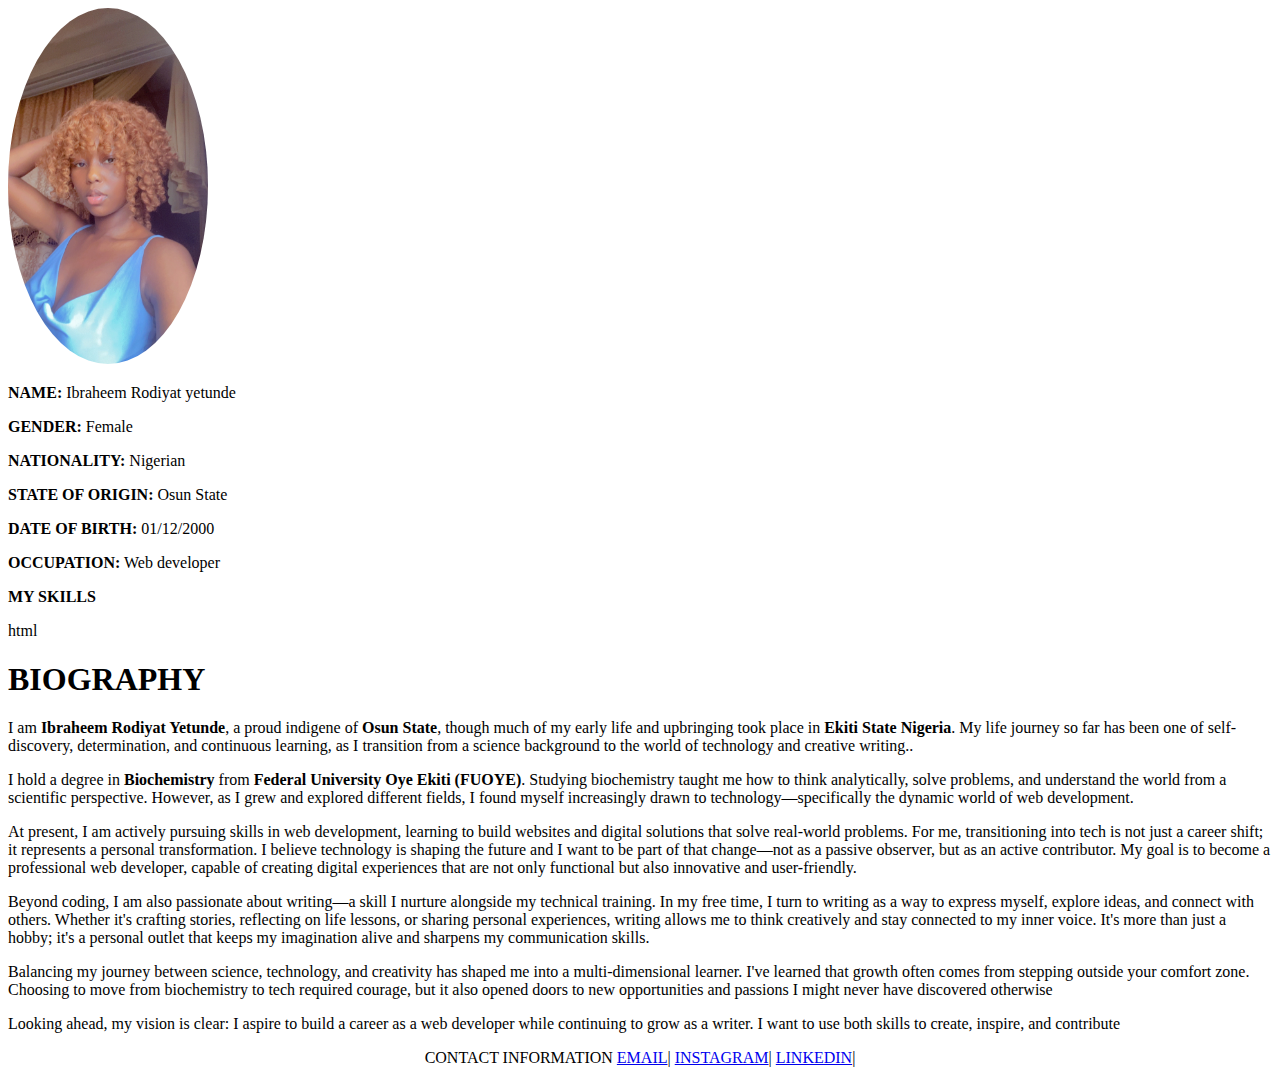
<file: my profile/index.html>
<!DOCTYPE html>
<html lang="en">
<head>
    <meta charset="UTF-8">
    <title>MY PROFILE</title>
    <style>

    </style>
</head>
<body>
     <a href="#bio"><img src="yetunde.JPG" alt="my profile pic" style="width:200px;border-radius: 50%; "></a>
    <p><strong>NAME:</strong> Ibraheem Rodiyat yetunde</p>
    <p><strong>GENDER:</strong> Female</p>
    <p><strong>NATIONALITY:</strong> Nigerian</p>
    <p><strong>STATE OF ORIGIN:</strong> Osun State</p>
    <p><strong>DATE OF BIRTH:</strong> 01/12/2000</p>
    <P><strong>OCCUPATION:</strong> Web developer</P>
    <p><strong>MY SKILLS</strong> <li>html</li></p>
    <h1 id="bio"> BIOGRAPHY</h1>
    <p> I am <strong>Ibraheem Rodiyat Yetunde</strong>, a proud indigene of <strong>Osun State</strong>, though much of my early life and upbringing took place in <strong>Ekiti State Nigeria</strong>. My life journey so far has been one of self-discovery, determination, and continuous learning, as I transition from a science background to the world of technology and creative writing..</p>
    <p>I hold a degree in <strong>Biochemistry</strong> from <strong>Federal University Oye Ekiti (FUOYE)</strong>. Studying biochemistry taught me how to think analytically, solve problems, and understand the world from a scientific perspective. However, as I grew and explored different fields, I found myself increasingly drawn to technology—specifically the dynamic world of web development.  </p>
    <p>At present, I am actively pursuing skills in web development, learning to build websites and digital solutions that solve real-world problems. For me, transitioning into tech is not just a career shift; it represents a personal transformation. I believe technology is shaping the future and I want to be part of that change—not as a passive observer, but as an active contributor. My goal is to become a professional web developer, capable of creating digital experiences that are not only functional but also innovative and user-friendly. </p> 
    <p>Beyond coding, I am also passionate about writing—a skill I nurture alongside my technical training. In my free time, I turn to writing as a way to express myself, explore ideas, and connect with others. Whether it's crafting stories, reflecting on life lessons, or sharing personal experiences, writing allows me to think creatively and stay connected to my inner voice. It's more than just a hobby; it's a personal outlet that keeps my imagination alive and sharpens my communication skills. </p>
    <p> Balancing my journey between science, technology, and creativity has shaped me into a multi-dimensional learner. I've learned that growth often comes from stepping outside your comfort zone. Choosing to move from biochemistry to tech required courage, but it also opened doors to new opportunities and passions I might never have discovered otherwise </p>
    <p>Looking ahead, my vision is clear: I aspire to build a career as a web developer while continuing to grow as a writer. I want to use both skills to create, inspire, and contribute</p>
    <div id="menu" align="middle">
        CONTACT INFORMATION
        <a href="mailto;ibraheemrodiyat@gmail.com ">EMAIL</a>|
        <a href="https://instagram.com/ye_tun_de144">INSTAGRAM</a>|
        <a href="https://linkedin.com/in/ibraheemrodiyat">LINKEDIN</a>|
    </div>
</body>
</html>
</file>
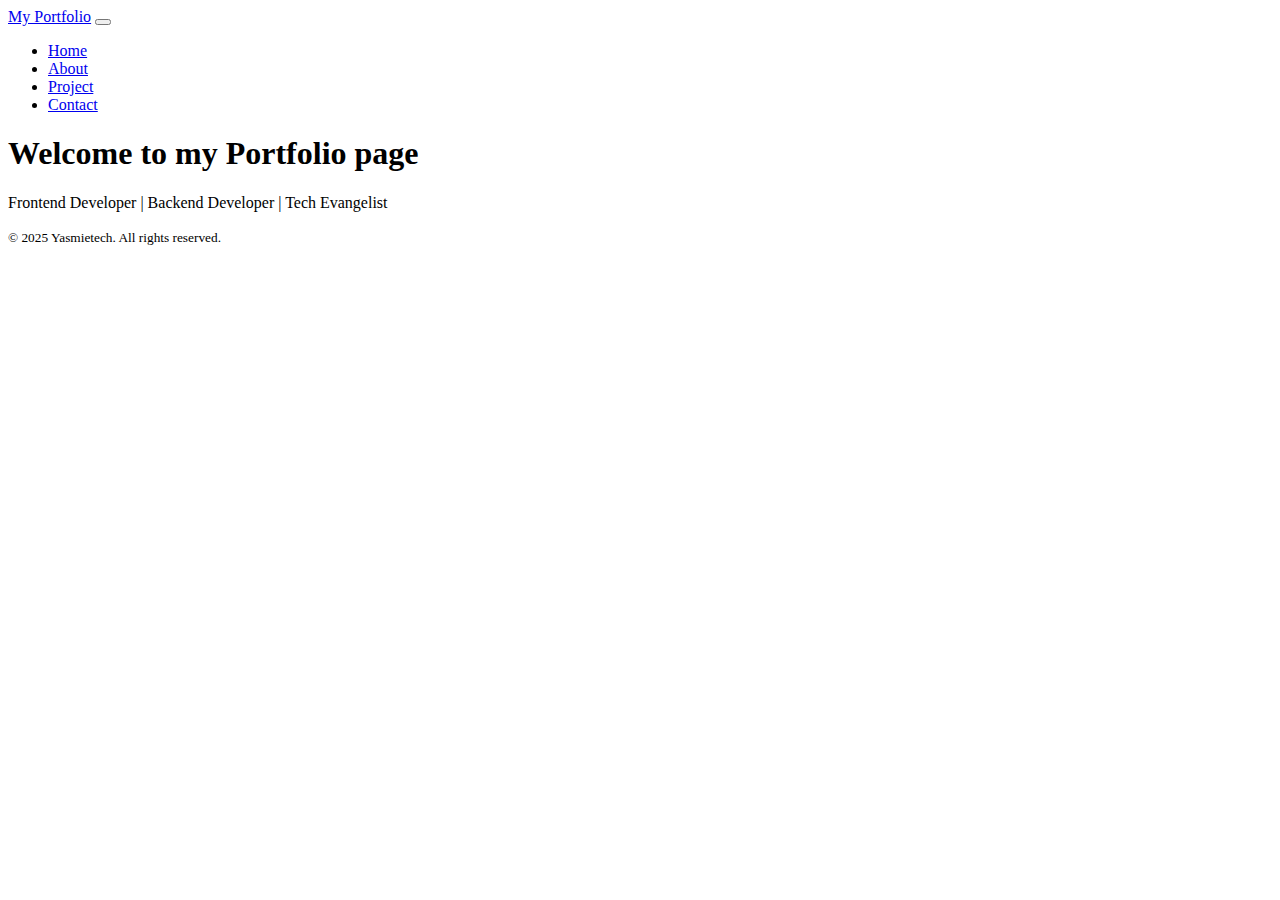
<file: portfolio/index.html>
<!DOCTYPE html>
    <html lang="en">
        <head>
            <meta charset="UTF-8">
            <meta name="viewport" content="width=device-width, initial-scale=1.0">
            <title>My Portfolio Site</title>
            <link href="https://cdn.jsdelivr.net/npm/bootstrap@5.3.8/dist/css/bootstrap.min.css" rel="stylesheet" integrity="sha384-sRIl4kxILFvY47J16cr9ZwB07vP4J8+LH7qKQnuqkuIAvNWLzeN8tE5YBujZqJLB" crossorigin="anonymous">
        </head>
        <body class="d-flex flex-column min-vh-100">
            <!-- Nav-->
            <nav class="navbar navbar-expand-lg navbar-dark bg-dark">
                <div class="container">
                    <a href="index.html" class="navbar-brand">My Portfolio</a>
                    <button class="navbar-toggler" type="button" data-bs-toggle = "collapse" data-bs-target = "#navbarNav"  >
                        <span class="navbar-toggler-icon"></span>
                    </button>
                    <div class="collapse navbar-collapse" id="navbarNav">
                        <ul class="navbar-nav ms-auto" >
                            <li class="nav-item">
                                <a href="index.html" class="nav-link active">Home</a>
                            </li>
                            <li class="nav-item">
                                <a href="about.html"class="nav-link">About </a>
                            </li>
                            <li class="nav-item">
                                <a href="project.html"class="nav-link">Project</a>
                            </li>
                            <li class="nav-item">
                                <a href="contact.html" class="nav-link">Contact</a>
                            </li>
                        </ul>
                    </div>
                </div>
            </nav>

            <!--main section-->
            <section class = "text-center bg-light p-5">
                <h1>Welcome to my Portfolio page</h1>
                <p class="lead">Frontend Developer | Backend Developer | Tech Evangelist</p>
            </section>
            <!--footer-->
            <footer class="bg-dark text-light py-4 mt-auto">
                <div class="container">
                    <div class="row justify-content-center">
                        <div class="col-auto text-center">
                            <small>&copy; 2025 <span class="fw-bold">Yasmietech</span>. All rights reserved.</small>
                        </div>
                    </div>
                </div>
            </footer>

            <script src="https://cdn.jsdelivr.net/npm/bootstrap@5.3.8/dist/js/bootstrap.bundle.min.js" integrity="sha384-FKyoEForCGlyvwx9Hj09JcYn3nv7wiPVlz7YYwJrWVcXK/BmnVDxM+D2scQbITxI" crossorigin="anonymous"></script>
        </body>
    </html>
</file>
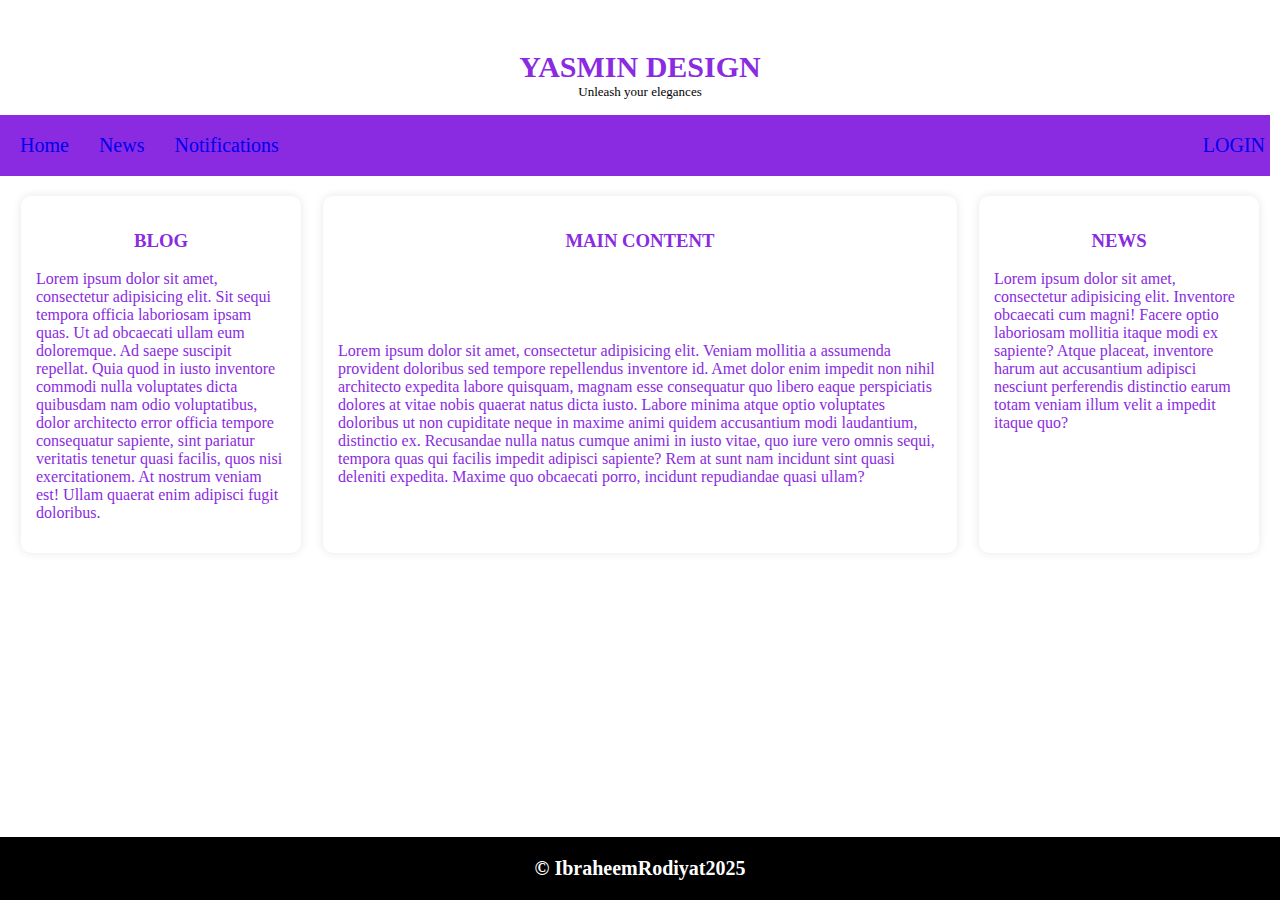
<file: Assignment 1/ass.html>
<!DOCTYPE html>
    <html lang="en">
        <head>
            <meta charset="UTF-8">
            <meta name="viewport" content="width=device-width, initial-scale=1.0">
            <title>Document</title>
            <style>
                .head1 {
                    color: blueviolet;
                    font-size:30px;
                    margin-top: 50px;
                    font-weight: bold;
                    text-align: center;
                }
                .head2 {
                    color: black;
                    font-size: small;
                    margin-top: 0;
                    margin-bottom: 15px;
                    text-align: center;
                }
                body{
                    background-size: contain;
                    margin: 0;
                    background-position: center;
                }
                .menu {
                    display: flex;
                    color: black;
                    background-color: blueviolet;
                    padding: 5px;
                    margin-right: 10px;
                }
                .menu a {
                    text-decoration: none;
                    padding: 14px 15px ;
                    text-align: center;
                    font-size: 20px;

                }
                .menu .login {
                    position: absolute;  
                    right: 0px;               
                }
                .menu a:hover {
                    text-decoration: underline;
                    color: white;
                }
                .main {
                    color: blueviolet;
                    display: flex;
                    flex-direction: row;
                    flex-wrap: wrap;
                    gap: 20px;
                    padding: 20px;
                    justify-content: center;
                }
                .section {
                    background-color: white;
                    margin: 0 1px;
                    padding: 15px;
                    min-width: 250px;
                    border-radius: 10px;
                    box-shadow: 0 0 10px rgba(0, 0, 0, 0.1);
                } 
                .section h3 {
                    text-align: center;
                }
                .section.blog {
                    flex: 1;
                }
                .section.main {
                    flex: 3;
                }
                .section.news {
                    flex: 1;
                }

                footer {
                    color: white;
                    width: 100%;
                    bottom: 0px;
                    background-color: black;
                    position: absolute; 
                    padding-top: 20px;
                    padding-bottom: 20px;
                    text-align: center;
                    font-weight: bold;
                    font-size: 20px;
                }
            </style>
        </head>
        <body>
            <header>
                <div class="head1">
                    YASMIN DESIGN
                </div>
                <div class="head2">
                        Unleash your elegances
                </div>
            </header>
            <nav class="menu">
                <a href="#">Home</a>
                <a href="#">News</a>
                <a href="#">Notifications</a>
                <a class="login" href="#">LOGIN</a>
            </nav>
            <div class="main">
                 <div class="section blog">
                    <h3>BLOG</h3>
                    <p>Lorem ipsum dolor sit amet, consectetur adipisicing elit. Sit sequi tempora officia laboriosam ipsam quas. Ut ad obcaecati ullam eum doloremque. Ad saepe suscipit repellat. Quia quod in iusto inventore commodi nulla voluptates dicta quibusdam nam odio voluptatibus, dolor architecto error officia tempore consequatur sapiente, sint pariatur veritatis tenetur quasi facilis, quos nisi exercitationem. At nostrum veniam est! Ullam quaerat enim adipisci fugit doloribus.</p>
                    </div>
                <div class="section main">
                    <h3>MAIN CONTENT</h3>
                    <p>Lorem ipsum dolor sit amet, consectetur adipisicing elit. Veniam mollitia a assumenda provident doloribus sed tempore repellendus inventore id. Amet dolor enim impedit non nihil architecto expedita labore quisquam, magnam esse consequatur quo libero eaque perspiciatis dolores at vitae nobis quaerat natus dicta iusto. Labore minima atque optio voluptates doloribus ut non cupiditate neque in maxime animi quidem accusantium modi laudantium, distinctio ex. Recusandae nulla natus cumque animi in iusto vitae, quo iure vero omnis sequi, tempora quas qui facilis impedit adipisci sapiente? Rem at sunt nam incidunt sint quasi deleniti expedita. Maxime quo obcaecati porro, incidunt repudiandae quasi ullam?</p>
                </div>
                 <div class="section news">
                    <h3>NEWS</h3>
                    <p>Lorem ipsum dolor sit amet, consectetur adipisicing elit. Inventore obcaecati cum magni! Facere optio laboriosam mollitia itaque modi ex sapiente? Atque placeat, inventore harum aut accusantium adipisci nesciunt perferendis distinctio earum totam veniam illum velit a impedit itaque quo? </p>
                </div>
            </div>
            <footer>
                &copy; IbraheemRodiyat2025
            </footer>
        </body>
    </html>
</file>
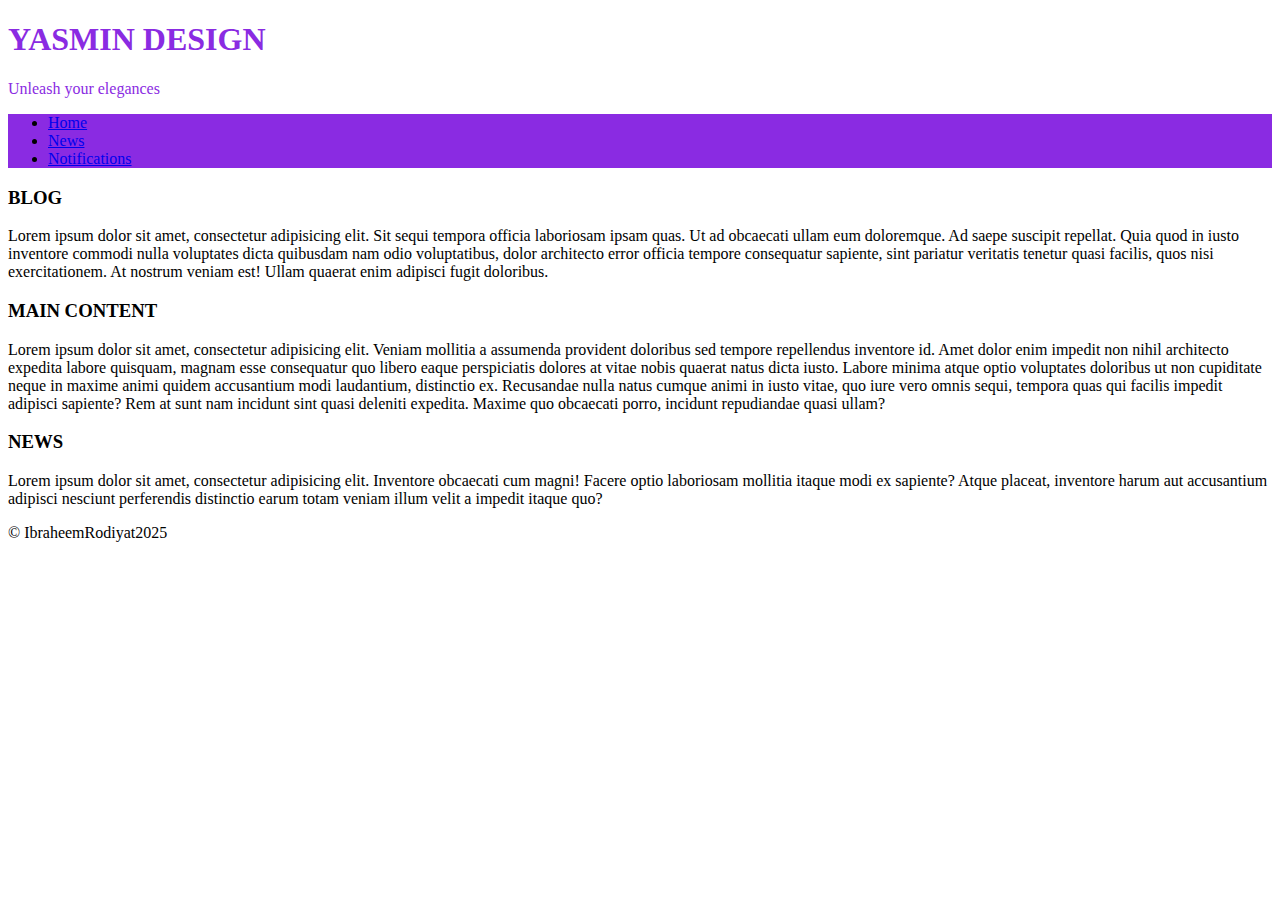
<file: Assignment 1/ASS2.html>
<!DOCTYPE html>
    <html lang="en">
        <head>
            <meta charset="UTF-8">
            <meta name="viewport" content="width=device-width, initial-scale=1.0">
            <title>Document</title>
            <link href="https://cdn.jsdelivr.net/npm/bootstrap@5.3.7/dist/css/bootstrap.min.css" rel="stylesheet" integrity="sha384-LN+7fdVzj6u52u30Kp6M/trliBMCMKTyK833zpbD+pXdCLuTusPj697FH4R/5mcr" crossorigin="anonymous">
        </head>
        <body>
            <div class="container-fluid w-100">
                <header class="text-center mt-5" >
                    <div style="color: #8a2be2;" >
                        <h1>YASMIN DESIGN</h1>
                        <p class="text-dark mt-0">Unleash your elegances</p>
                    </div>
                </header>
                <ul class="nav p-1 mb-5 text-white" style="background-color: #8a2be2;">
                        <li class="nav-item">
                            <a href="#" class="nav-link">Home</a>
                        </li>
                        <li class="nav-item">
                            <a href="#" class="nav-link">News</a>
                        </li>
                        <li class="nav-item">
                            <a href="#" class="nav-link">Notifications</a>
                        </li>
                </ul>
                <div class="row fw-5">
                 <div class="col p-2 text-bg-danger text-center">
                    <h3>BLOG</h3>
                    <p>Lorem ipsum dolor sit amet, consectetur adipisicing elit. Sit sequi tempora officia laboriosam ipsam quas. Ut ad obcaecati ullam eum doloremque. Ad saepe suscipit repellat. Quia quod in iusto inventore commodi nulla voluptates dicta quibusdam nam odio voluptatibus, dolor architecto error officia tempore consequatur sapiente, sint pariatur veritatis tenetur quasi facilis, quos nisi exercitationem. At nostrum veniam est! Ullam quaerat enim adipisci fugit doloribus.</p>
                    </div>
                <div class="col-6 p-2 text-bg-primary text-center">
                    <h3>MAIN CONTENT</h3>
                    <p>Lorem ipsum dolor sit amet, consectetur adipisicing elit. Veniam mollitia a assumenda provident doloribus sed tempore repellendus inventore id. Amet dolor enim impedit non nihil architecto expedita labore quisquam, magnam esse consequatur quo libero eaque perspiciatis dolores at vitae nobis quaerat natus dicta iusto. Labore minima atque optio voluptates doloribus ut non cupiditate neque in maxime animi quidem accusantium modi laudantium, distinctio ex. Recusandae nulla natus cumque animi in iusto vitae, quo iure vero omnis sequi, tempora quas qui facilis impedit adipisci sapiente? Rem at sunt nam incidunt sint quasi deleniti expedita. Maxime quo obcaecati porro, incidunt repudiandae quasi ullam?</p>
                </div>
                 <div class="col p-2 text-bg-secondary text-center">
                    <h3>NEWS</h3>
                    <p>Lorem ipsum dolor sit amet, consectetur adipisicing elit. Inventore obcaecati cum magni! Facere optio laboriosam mollitia itaque modi ex sapiente? Atque placeat, inventore harum aut accusantium adipisci nesciunt perferendis distinctio earum totam veniam illum velit a impedit itaque quo? </p>
                </div>
            </div>
                <footer class="position-absolute bottom-0 start-0 end-0 p-3 text-bg-dark text-center">
                    &copy; IbraheemRodiyat2025
                </footer>
            </div>
        </body>
    </html>
</file>
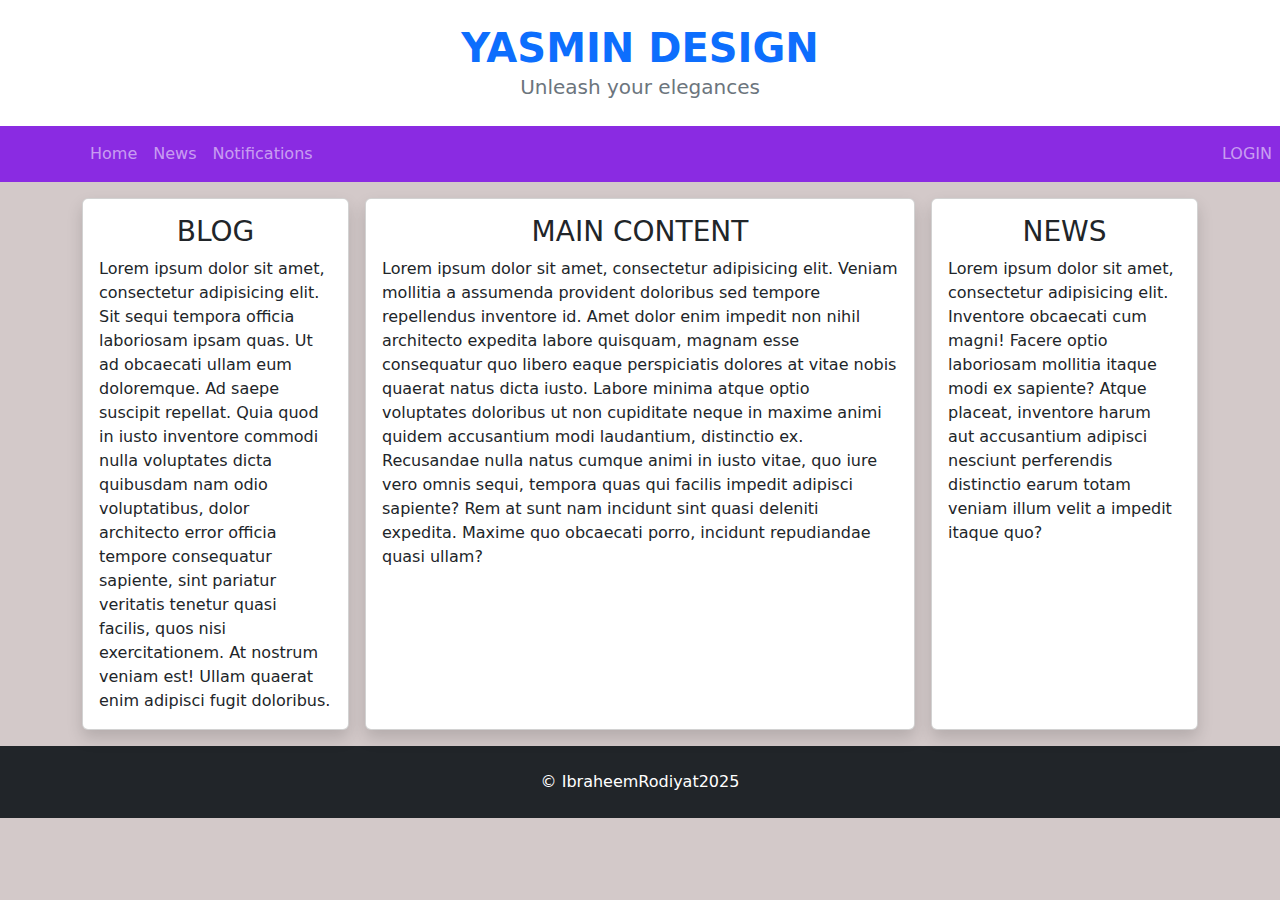
<file: Assignment 1/asspro.html>
<!DOCTYPE html>
    <html lang="en">
        <head>
            <meta charset="UTF-8">
            <meta name="viewport" content="width=device-width, initial-scale=1.0">
            <title>YASMIN DESIGN</title>
            <link href="https://cdn.jsdelivr.net/npm/bootstrap@5.3.3/dist/css/bootstrap.min.css" rel="stylesheet">
        </head>
        <body style="background-color: rgb(211, 201, 201);">
            <header class="py-4 bg-white mb-0">
                <div class="container text-center">
                    <h1 class="text-primary fw-bold mb-0" style="color: blueviolet;">YASMIN DESIGN</h1>
                    <div class="text-secondary fs-5">Unleash your elegances</div>
                </div>
            </header>

            <nav class="navbar navbar-expand-lg navbar-dark" style="background-color: blueviolet;">
                <div class="container">
                    <div class="collapse navbar-collapse" id="mainNav">
                        <ul class="navbar-nav me-auto mb-2 mb-lg-0">
                            <li class="nav-item">
                                <a class="nav-link" href="#">Home</a>
                            </li>
                            <li class="nav-item">
                                <a class="nav-link" href="#">News</a></li>
                            <li class="nav-item">
                                <a class="nav-link" href="#">Notifications</a>
                            
                            </li>
                            <li class="nav-item position-absolute end-0">
                                <a class="nav-link " href="#">LOGIN</a>
                            </li>
                        </ul>
                    </div>
                </div>
            </nav>

            <main class="container my-3">
                <div class="row g-3">
                    <div class="col">
                        <div class="card h-100 shadow">
                            <div class="card-body">
                                <h3 class="card-title text-center">BLOG</h3>
                                <p class="card-text">Lorem ipsum dolor sit amet, consectetur adipisicing elit. Sit sequi tempora officia laboriosam ipsam quas. Ut ad obcaecati ullam eum doloremque. Ad saepe suscipit repellat. Quia quod in iusto inventore commodi nulla voluptates dicta quibusdam nam odio voluptatibus, dolor architecto error officia tempore consequatur sapiente, sint pariatur veritatis tenetur quasi facilis, quos nisi exercitationem. At nostrum veniam est! Ullam quaerat enim adipisci fugit doloribus.</p>
                            </div>
                        </div>
                    </div>
                    <div class="col-6">
                        <div class="card h-100 shadow">
                            <div class="card-body">
                                <h3 class="card-title text-center">MAIN CONTENT</h3>
                                <p class="card-text">Lorem ipsum dolor sit amet, consectetur adipisicing elit. Veniam mollitia a assumenda provident doloribus sed tempore repellendus inventore id. Amet dolor enim impedit non nihil architecto expedita labore quisquam, magnam esse consequatur quo libero eaque perspiciatis dolores at vitae nobis quaerat natus dicta iusto. Labore minima atque optio voluptates doloribus ut non cupiditate neque in maxime animi quidem accusantium modi laudantium, distinctio ex. Recusandae nulla natus cumque animi in iusto vitae, quo iure vero omnis sequi, tempora quas qui facilis impedit adipisci sapiente? Rem at sunt nam incidunt sint quasi deleniti expedita. Maxime quo obcaecati porro, incidunt repudiandae quasi ullam?</p>
                            </div>
                        </div>
                    </div>
                    <div class="col">
                        <div class="card h-100 shadow">
                            <div class="card-body">
                                <h3 class="card-title text-center">NEWS</h3>
                                <p class="card-text">Lorem ipsum dolor sit amet, consectetur adipisicing elit. Inventore obcaecati cum magni! Facere optio laboriosam mollitia itaque modi ex sapiente? Atque placeat, inventore harum aut accusantium adipisci nesciunt perferendis distinctio earum totam veniam illum velit a impedit itaque quo?</p>
                            </div>
                        </div>
                    </div>
                </div>
            </main>

            <footer class="bg-dark text-white text-center py-4 mt-auto">
                &copy; IbraheemRodiyat2025
            </footer>
        </body>
    </html>
</file>
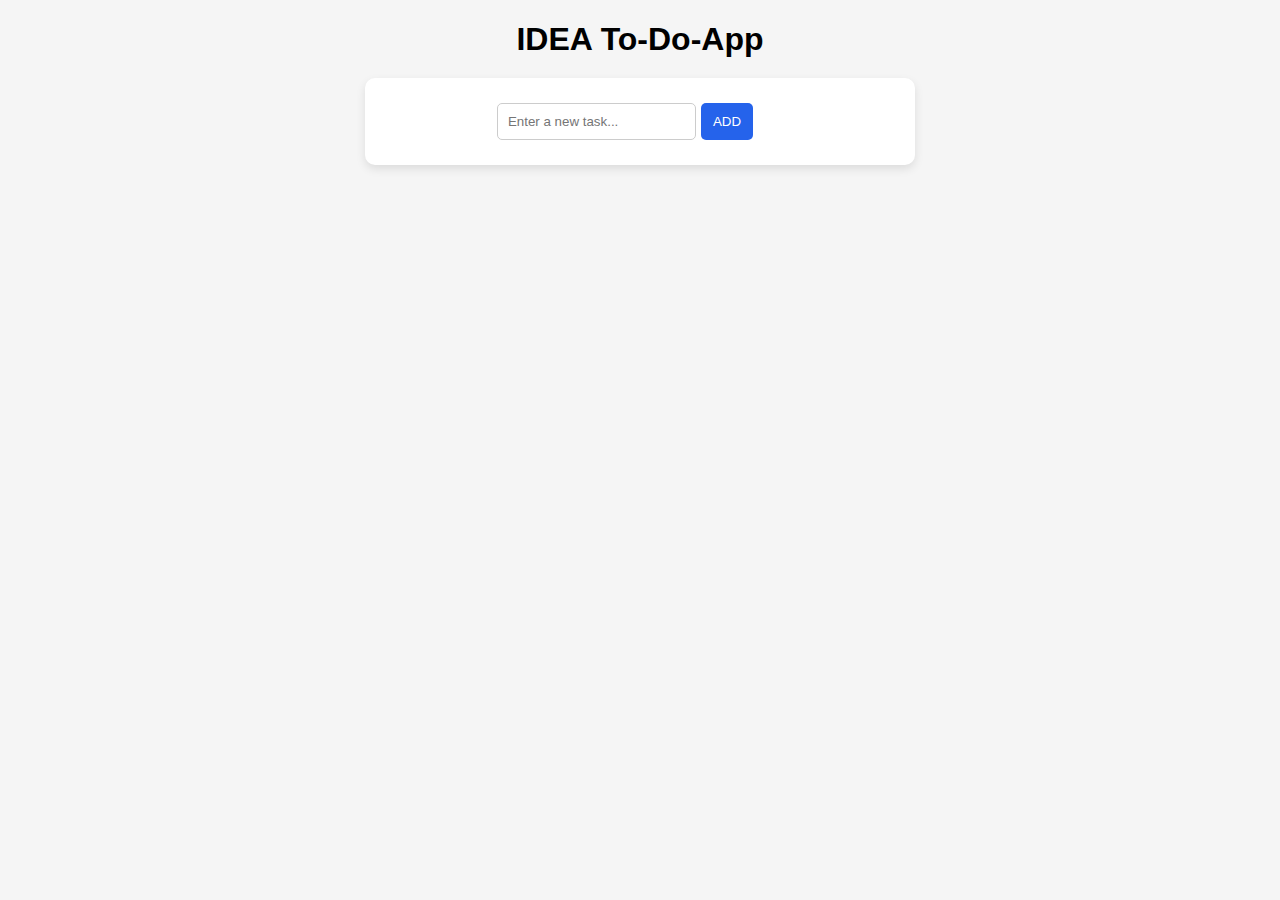
<file: class assignment/to do app.html>
<!DOCTYPE html>
<html lang="en">
<head>
    <meta charset="UTF-8">
    <meta name="viewport" content="width=device-width, initial-scale=1.0">
    <title>To-Do App</title>
    <link rel="stylesheet" href="to do app.css">
</head>
<body>
    <header>
     <h1>IDEA To-Do-App</h1>
     </header>
    <div class="section">
        <div class="input-section">
            <input type="text" id="taskinput" placeholder="Enter a new task...">
            <button id="addbutton">ADD</button>
        </div>
        <ul id="tasklist"></ul>
    </div>
</body>
</html>
</file>
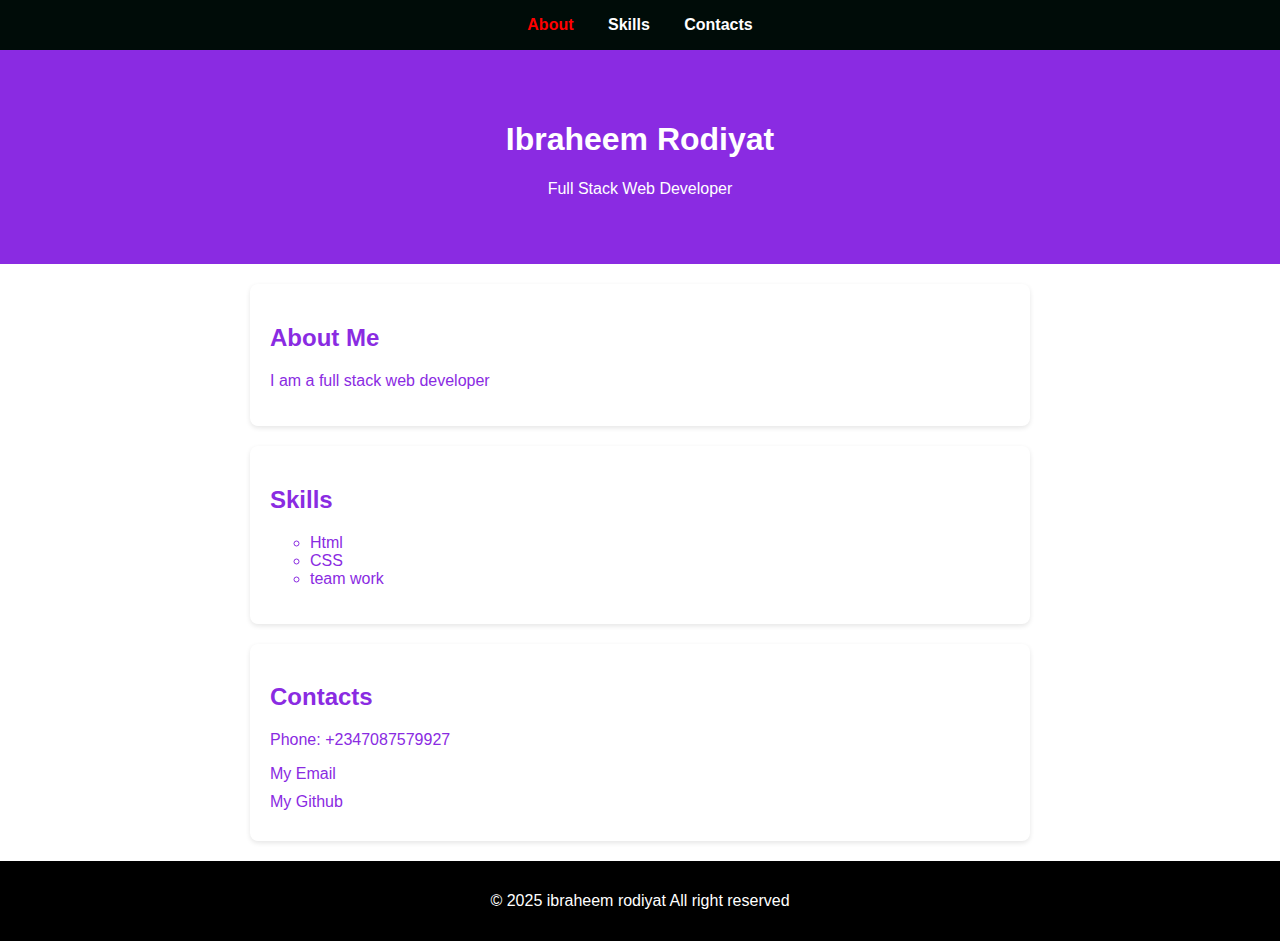
<file: my portfolio/portfolio.html>
<!DOCTYPE html>
<html lang="en">
<head>
    <meta charset="UTF-8">
    <meta name="viewport" content="width=device-width, initial-scale=1.0">
    <title>Document</title>
    <link rel="stylesheet" href="portfolio.css">
</head>
<body>
    <nav>
        <a class="about" href="#about">About</a>
        <a class="skill" href="#skill">Skills</a>
        <a  class="contact" href="#contact">Contacts</a>
    </nav>
    <header>
        <h1>Ibraheem Rodiyat</h1>
        <p>Full Stack Web Developer</p>
    </header>
    <section id="about">
        <h2>About Me</h2>
        <p> I am a full stack web developer</p>
    </section>
    <section id="skill">
        <h2>Skills</h2>
        <ul>
            <li>Html</li>
            <li>CSS</li>
            <li>team work</li>
        </ul>
    </section>
    <section id="contact">
        <h2>Contacts</h2>
        <p>Phone: +2347087579927</p>
        <a href="mailto:ibraheemrodiyat@gmail.com" target="_blank"> My Email</a>
        <a href="https://github.com/Yetunde233" target="_blank">My Github</a>
         </section>
        <footer>
            <p> &copy; 2025 ibraheem rodiyat All right reserved</p>
        </footer>
   
</body>
</html>
</file>
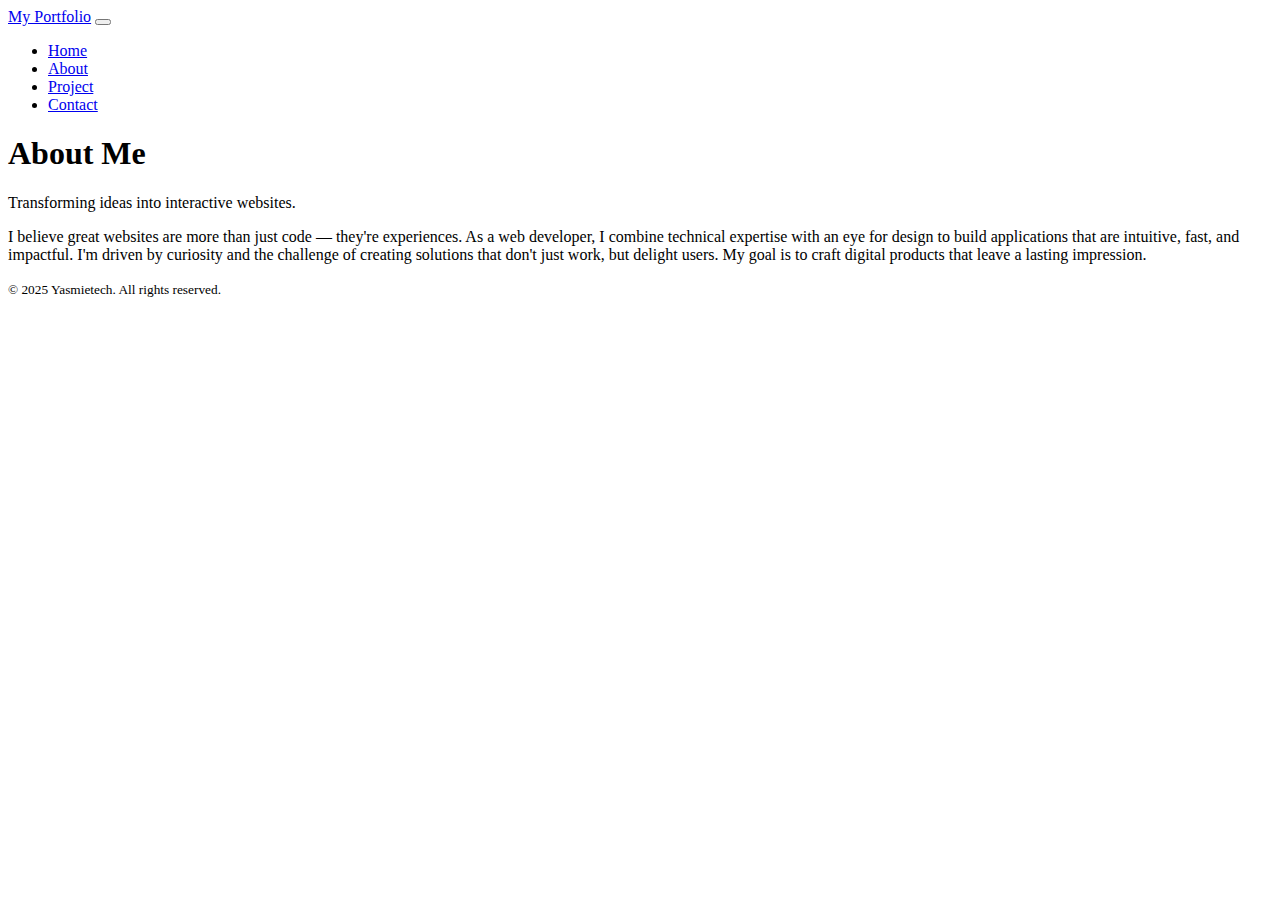
<file: portfolio/about.html>
<!DOCTYPE html>
    <html lang="en">
        <head>
            <meta charset="UTF-8">
            <meta name="viewport" content="width=device-width, initial-scale=1.0">
            <title>My Portfolio Site</title>
            <link href="https://cdn.jsdelivr.net/npm/bootstrap@5.3.8/dist/css/bootstrap.min.css" rel="stylesheet" integrity="sha384-sRIl4kxILFvY47J16cr9ZwB07vP4J8+LH7qKQnuqkuIAvNWLzeN8tE5YBujZqJLB" crossorigin="anonymous">
        </head>
        <body class="d-flex flex-column min-vh-100">
            <!-- Nav-->
            <nav class="navbar navbar-expand-lg navbar-dark bg-dark">
                <div class="container">
                    <a href="index.html" class="navbar-brand">My Portfolio</a>
                    <button class="navbar-toggler" type="button" data-bs-toggle = "collapse" data-bs-target = "#navbarNav"  >
                        <span class="navbar-toggler-icon"></span>
                    </button>
                    <div class="collapse navbar-collapse" id="navbarNav">
                        <ul class="navbar-nav ms-auto" >
                            <li class="nav-item">
                                <a href="index.html" class="nav-link">Home</a>
                            </li>
                            <li class="nav-item">
                                <a href="about.html"class="nav-link active">About </a>
                            </li>
                            <li class="nav-item">
                                <a href="project.html"class="nav-link">Project</a>
                            </li>
                            <li class="nav-item">
                                <a href="contact.html" class="nav-link">Contact</a>
                            </li>
                        </ul>
                    </div>
                </div>
            </nav>

            <!--main section-->
            <section class = "container py-5">
                <h1>About Me</h1>
                <p class="lead">Transforming ideas into interactive websites.</p>
                <p>I believe great websites are more than just code — they're experiences. As a web developer, I combine technical expertise with an eye for design to build applications that are intuitive, fast, and impactful. I'm driven by curiosity and the challenge of creating solutions that don't just work, but delight users. My goal is to craft digital products that leave a lasting impression.</p>
            </section>
            <!--footer-->
            <footer class="bg-dark text-light py-4 mt-auto">
                <div class="container">
                    <div class="row justify-content-center">
                        <div class="col-auto text-center">
                            <small>&copy; 2025 <span class="fw-bold">Yasmietech</span>. All rights reserved.</small>
                        </div>
                    </div>
                </div>
            </footer>
            <script src="https://cdn.jsdelivr.net/npm/bootstrap@5.3.8/dist/js/bootstrap.bundle.min.js" integrity="sha384-FKyoEForCGlyvwx9Hj09JcYn3nv7wiPVlz7YYwJrWVcXK/BmnVDxM+D2scQbITxI" crossorigin="anonymous"></script>
        </body>
    </html>
</file>
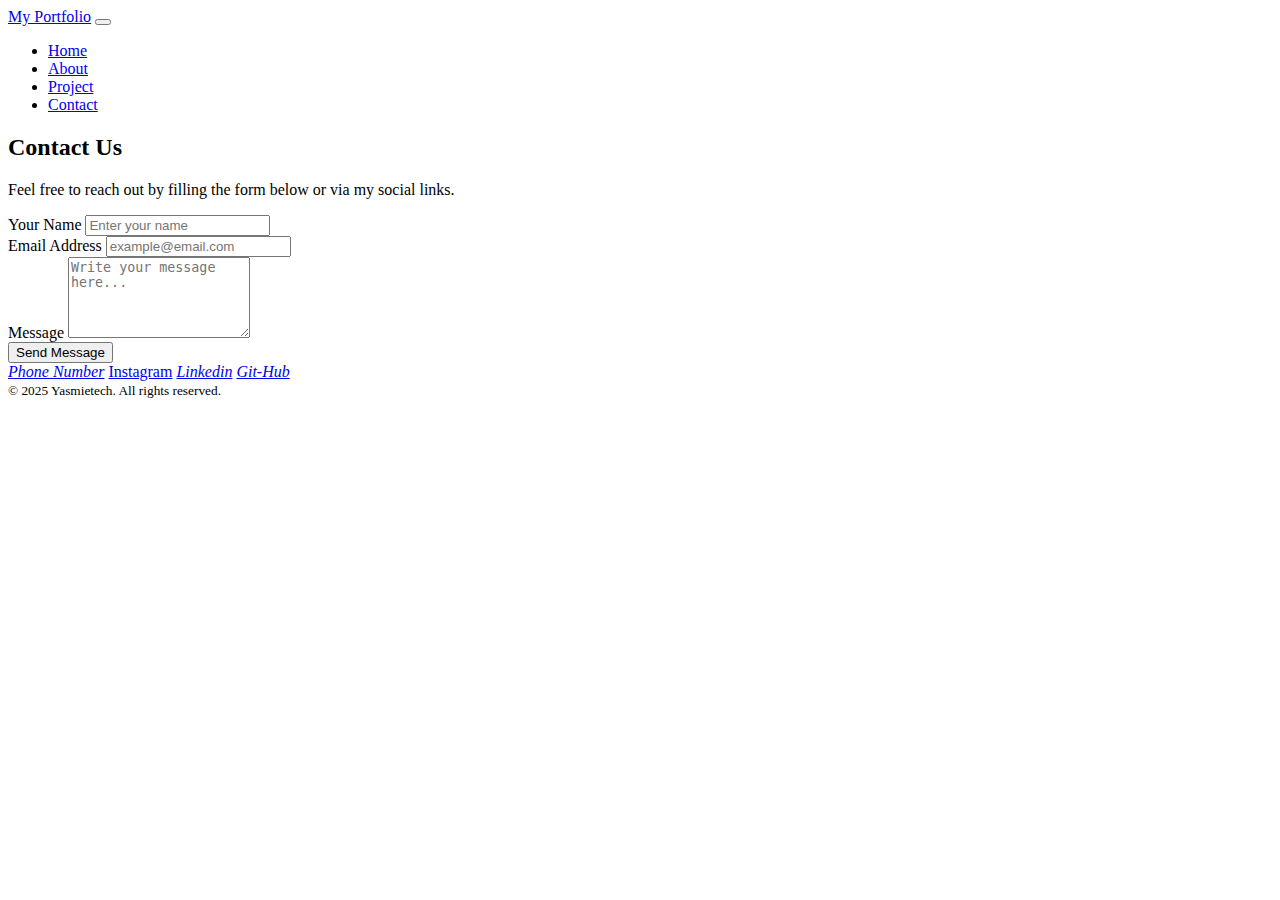
<file: portfolio/contact.html>
<!DOCTYPE html>
    <html lang="en">
        <head>
            <meta charset="UTF-8">
            <meta name="viewport" content="width=device-width, initial-scale=1.0">
            <title>Contact</title>
            <link href="https://cdn.jsdelivr.net/npm/bootstrap@5.3.8/dist/css/bootstrap.min.css" rel="stylesheet" integrity="sha384-sRIl4kxILFvY47J16cr9ZwB07vP4J8+LH7qKQnuqkuIAvNWLzeN8tE5YBujZqJLB" crossorigin="anonymous">
        </head>
        <body>
            <!-- Nav-->
            <nav class="navbar navbar-expand-lg navbar-dark bg-dark">
                <div class="container">
                    <a href="index.html" class="navbar-brand">My Portfolio</a>
                    <button class="navbar-toggler" type="button" data-bs-toggle = "collapse" data-bs-target = "#navbarNav">
                        <span class="navbar-toggler-icon"></span>
                    </button>
                    <div class="collapse navbar-collapse" id="navbarNav">
                        <ul class="navbar-nav ms-auto" >
                            <li class="nav-item">
                                <a href="index.html" class="nav-link">Home</a>
                            </li>
                            <li class="nav-item">
                                <a href="about.html"class="nav-link ">About </a>
                            </li>
                            <li class="nav-item">
                                <a href="project.html"class="nav-link">Project</a>
                            </li>
                            <li class="nav-item">
                                <a href="contact.html" class="nav-link active">Contact</a>
                            </li>
                        </ul>
                    </div>
                </div>
            </nav>

            <!--contact section-->
            <section class="py-5">
                <div class="container">
                    <h2 class="text-center mb-4">Contact Us</h2>
                    <p class="text-center text-muted mb-5">Feel free to reach out by filling the form below or via my social links.</p>
                    <div class="row justify-content-center">
                        <div class="col-md-8">
                            <div class="card shadow-lg rounded-4">
                                <div class="card-body p-4">
                                    <form>
                                        <!-- Name -->
                                        <div class="mb-3">
                                            <label for="name" class="form-label">Your Name</label>
                                            <input type="text" class="form-control" id="name" placeholder="Enter your name" required>
                                        </div>
                                        <!-- Email -->
                                        <div class="mb-3">
                                            <label for="email" class="form-label">Email Address</label>
                                            <input type="email" class="form-control" id="email" placeholder="example@email.com" required>
                                        </div>
                                        <!-- Message -->
                                        <div class="mb-3">
                                            <label for="message" class="form-label">Message</label>
                                            <textarea class="form-control" id="message" rows="5" placeholder="Write your message here..." required></textarea>
                                        </div>
                                        <!-- Submit -->
                                        <div class="d-grid">
                                            <button type="submit" class="btn btn-primary btn-lg rounded-pill">
                                                <i class="bi bi-send-fill me-2"></i> Send Message
                                            </button>
                                        </div>
                                    </form>
                                </div>
                            </div>

                                    <!-- Social Links -->
                                    <div class="text-center mt-4">
                                        <a href="tel:+2347087579927" class="text-dark me-3 fs-4" title="Call Me"><i class="bi bi-telephone-fill">Phone Number</i></a>
                                        <a href="https://ig.me/m/ye_tun_de144" target="_blank" class="text-dark me-3 fs-4" title="Instagram">Instagram<i class="bi bi-instagram"></i></a>
                                        <a href="https://linkedin.com/in/rodiyat" class="text-dark me-3 fs-4" target="_blank"><i class="bi bi-linkedin">Linkedin</i></a>
                                        <a href="https://github.com/yetunde233" target="_blank" class="text-dark me-3 fs-4"><i class="bi bi-github">Git-Hub</i></a>
                                        <a href="mailto:ibraheemrodiyat@gmail.com" class="text-dark fs-4" title="Email"><i class="bi bi-envelope-fill"></i></a>
                                    </div>
                        </div>
                     </div>
                </div>
            </section>

            <!--footer-->
            <footer class="bg-dark text-light py-4 mt-5">
                <div class="container">
                    <div class="row justify-content-center">
                        <div class="col-auto text-center">
                            <small>&copy; 2025 <span class="fw-bold">Yasmietech</span>. All rights reserved.</small>
                        </div>
                    </div>
                </div>
            </footer>

            <script src="https://cdn.jsdelivr.net/npm/bootstrap@5.3.8/dist/js/bootstrap.bundle.min.js" integrity="sha384-FKyoEForCGlyvwx9Hj09JcYn3nv7wiPVlz7YYwJrWVcXK/BmnVDxM+D2scQbITxI" crossorigin="anonymous"></script>
        </body>
    </html>
</file>
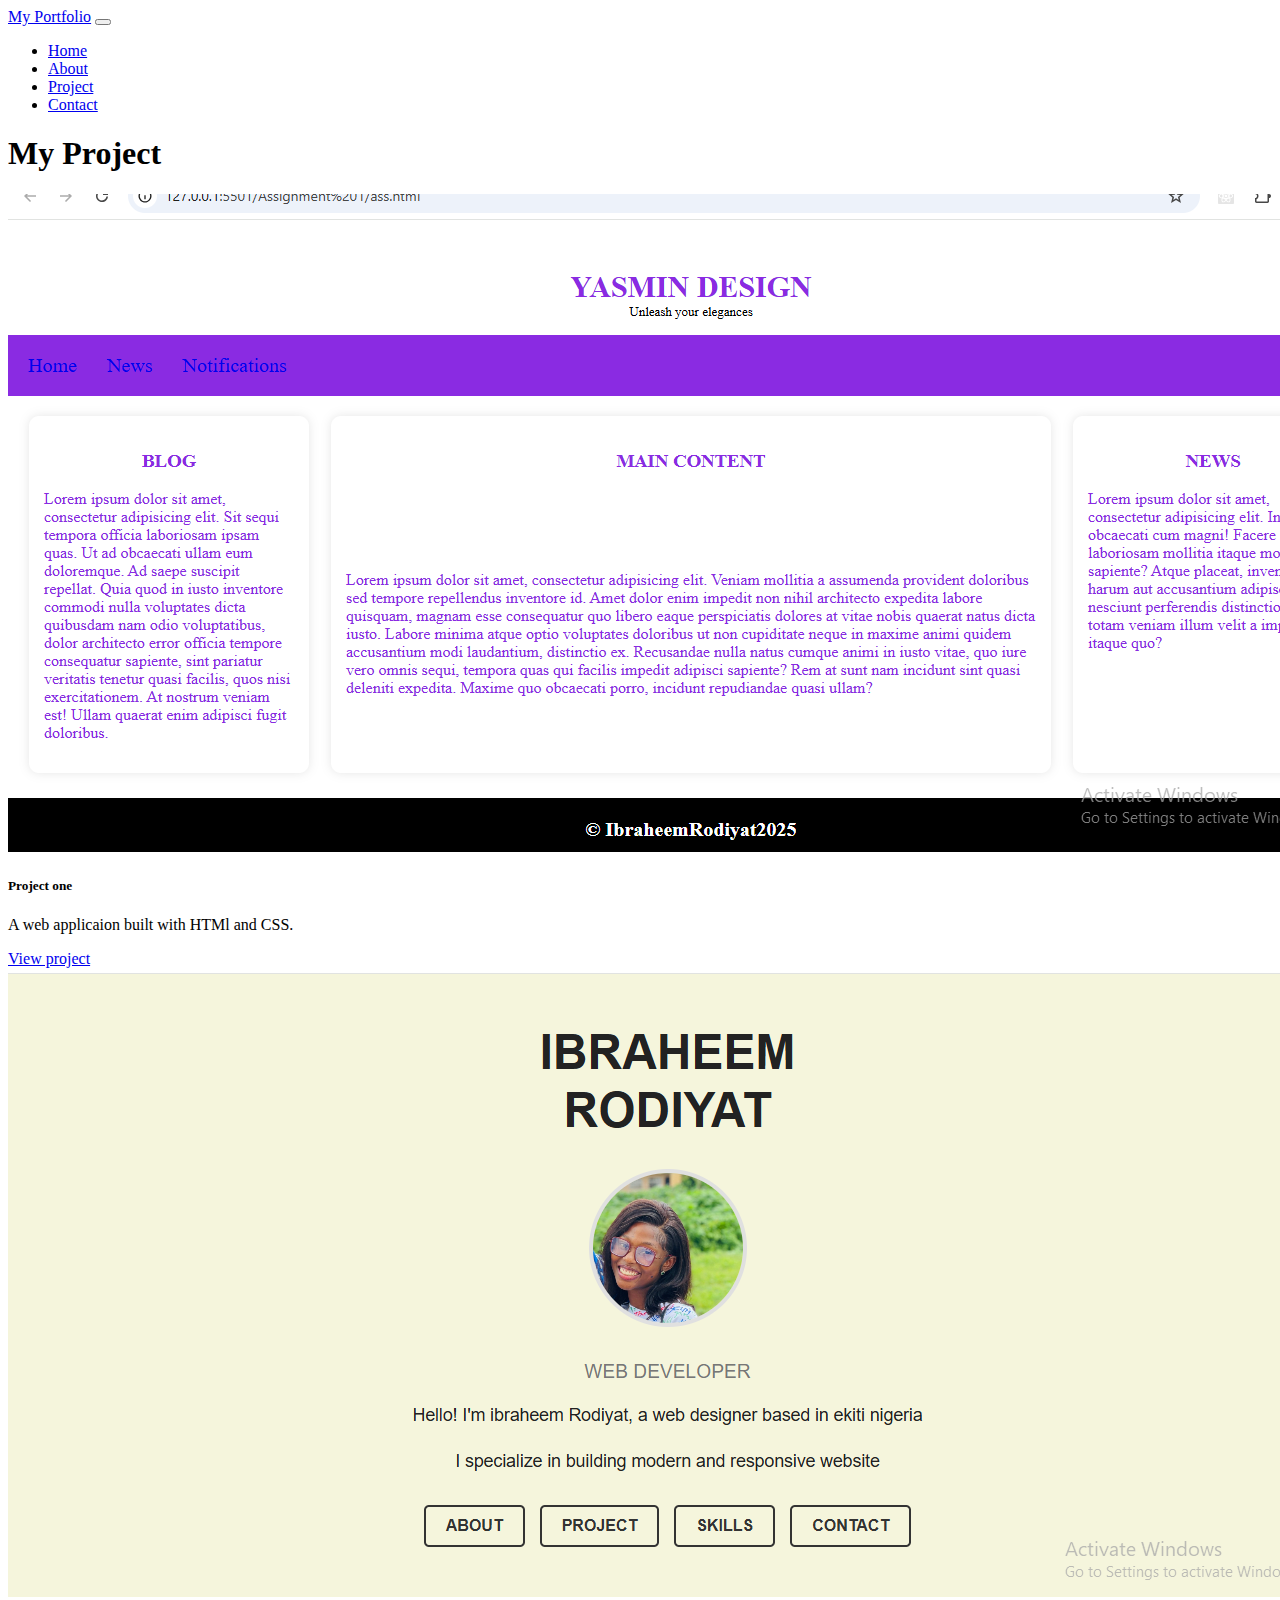
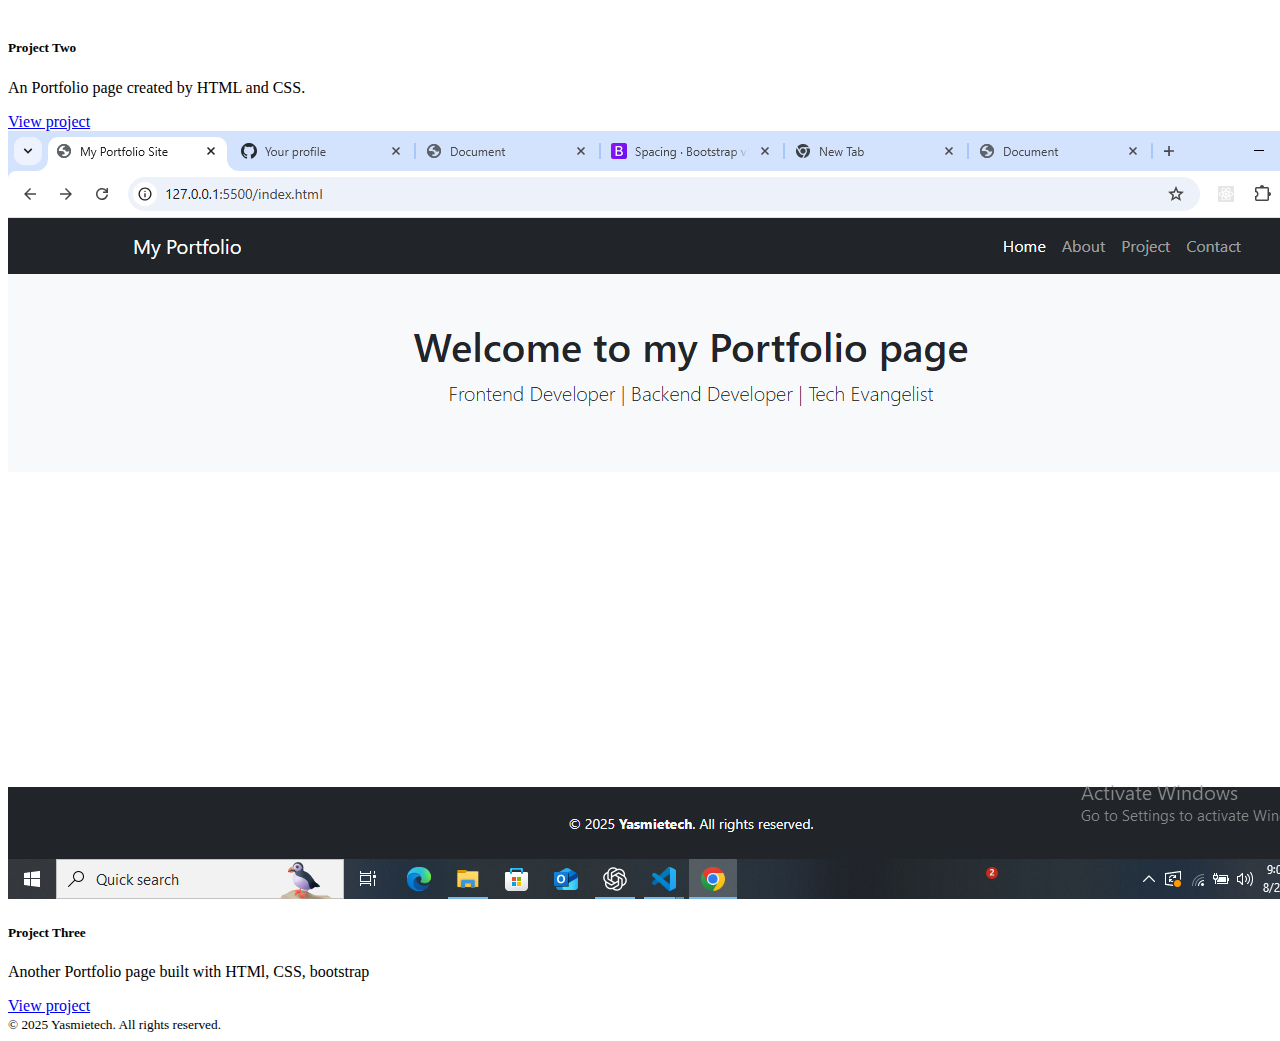
<file: portfolio/project.html>
<!DOCTYPE html>
    <html lang="en">
        <head>
            <meta charset="UTF-8">
            <meta name="viewport" content="width=device-width, initial-scale=1.0">
            <title>My Portfolio Site</title>
            <link href="https://cdn.jsdelivr.net/npm/bootstrap@5.3.8/dist/css/bootstrap.min.css" rel="stylesheet" integrity="sha384-sRIl4kxILFvY47J16cr9ZwB07vP4J8+LH7qKQnuqkuIAvNWLzeN8tE5YBujZqJLB" crossorigin="anonymous">
        </head>
        <body class="d-flex flex-column min-vh-100">
            <!-- Nav-->
            <nav class="navbar navbar-expand-lg navbar-dark bg-dark">
                <div class="container">
                    <a href="index.html" class="navbar-brand">My Portfolio</a>
                    <button class="navbar-toggler" type="button" data-bs-toggle = "collapse" data-bs-target = "#navbarNav"  >
                        <span class="navbar-toggler-icon"></span>
                    </button>
                    <div class="collapse navbar-collapse" id="navbarNav">
                        <ul class="navbar-nav ms-auto" >
                            <li class="nav-item">
                                <a href="index.html" class="nav-link">Home</a>
                            </li>
                            <li class="nav-item">
                                <a href="about.html"class="nav-link">About </a>
                            </li>
                            <li class="nav-item">
                                <a href="project.html"class="nav-link active">Project</a>
                            </li>
                            <li class="nav-item">
                                <a href="contact.html" class="nav-link">Contact</a>
                            </li>
                        </ul>
                    </div>
                </div>
            </nav>

            <!--Project section-->
            <section class = "text-center bg-light py-5 px-2">
                <h1>My Project</h1>
                <div class="row">
                    <div class="col-md-4">
                        <div class="card mb-4">
                            <img src="assets/images/project1.png" alt="Project One" class="card-img-top">
                            <div class="card-body">
                                <h5 class="card-title">Project one</h5>
                                <p class="card-text">A web applicaion built with HTMl and CSS.</p>
                                <a href="#" class="btn btn-primary">View project</a>
                            </div>
                        </div>
                    </div>
                    <div class="col-md-4">
                        <div class="card mb-4">
                            <img src="assets/images/project2.png" alt="Project Two" class="card-img-top">
                            <div class="card-body">
                                <h5 class="card-title">Project Two</h5>
                                <p class="card-text">An Portfolio page created by HTML and CSS.</p>
                                <a href="#" class="btn btn-primary">View project</a>
                            </div>
                        </div>
                    </div>
                
                    <div class="col-md-4">
                        <div class="card mb-4">
                            <img src="assets/images/project3.png" alt="Project Three" class="card-img-top">
                            <div class="card-body">
                                <h5 class="card-title">Project Three</h5>
                                <p class="card-text">Another Portfolio page built with HTMl, CSS, bootstrap</p>
                                <a href="#" class="btn btn-primary">View project</a>
                            </div>
                        </div>
                    </div>
                </div>
            </section>
            <!--footer-->
            <footer class="bg-dark text-light py-4 mt-auto">
                <div class="container">
                    <div class="row justify-content-center">
                        <div class="col-auto text-center">
                            <small>&copy; 2025 <span class="fw-bold">Yasmietech</span>. All rights reserved.</small>
                        </div>
                    </div>
                </div>
            </footer>
            


            <script src="https://cdn.jsdelivr.net/npm/bootstrap@5.3.8/dist/js/bootstrap.bundle.min.js" integrity="sha384-FKyoEForCGlyvwx9Hj09JcYn3nv7wiPVlz7YYwJrWVcXK/BmnVDxM+D2scQbITxI" crossorigin="anonymous"></script>
        </body>
    </html>
</file>
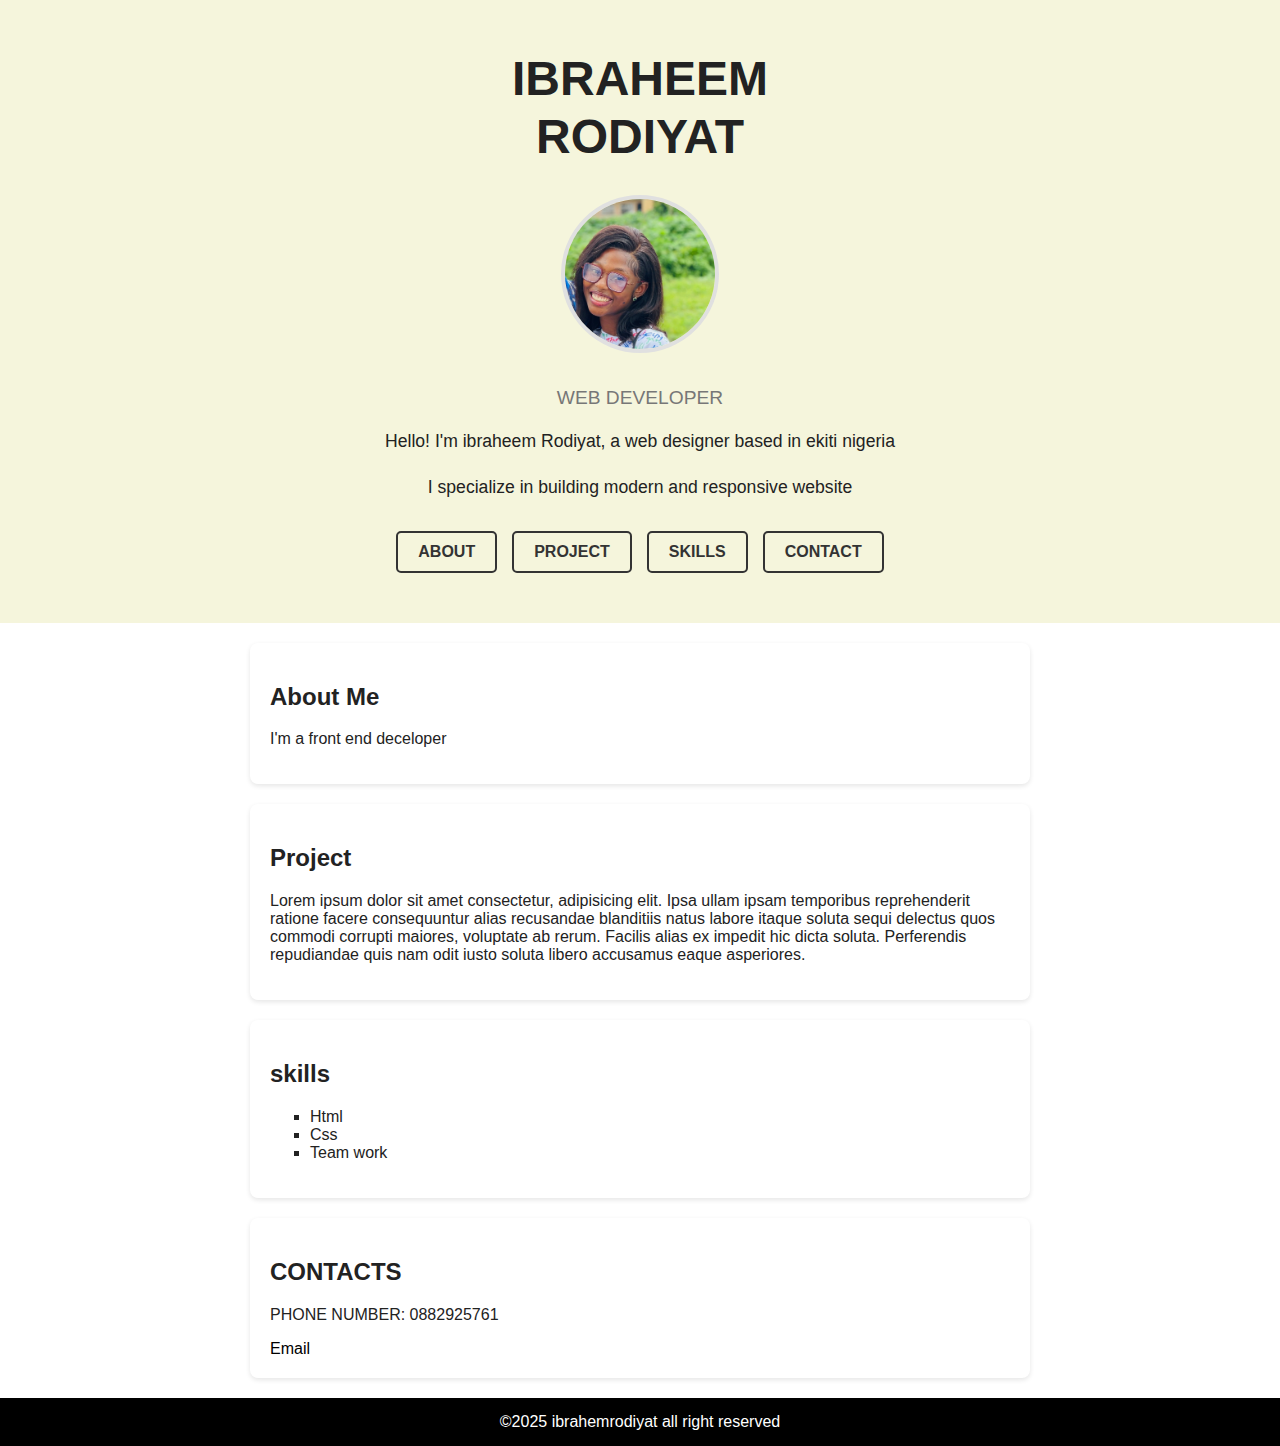
<file: webbbb/webbb.html>
<!DOCTYPE html>
    <html lang="en">
        <head>
            <meta charset="UTF-8">
            <meta name="viewport" content="width=device-width, initial-scale=1.0">
            <title>Document</title>
            <link rel="stylesheet" href="WEBB.CSS">
        </head>
        <body>
            <header>
                <h1>IBRAHEEM <br>RODIYAT</h1>
                <img src="IMG_289.jpeg" alt=" my pic" class="profileimg">
                <div class="subheading">WEB DEVELOPER
                </div>
                <div class="intro">
                    <p> Hello! I'm ibraheem Rodiyat, a web designer based in ekiti nigeria</p>
                    <p>I specialize in building modern and responsive website</p></div>
                <div class="button">
                    <a href="#about me">ABOUT</a>
                    <a href="#project">PROJECT</a>
                    <a href="#skill">SKILLS</a>
                    <a href="#contact">CONTACT</a>
                </div>
                </header>
                <section id="about me">
                    <h2>About Me</h2>
                    <p>I'm a front end deceloper</p>
                </section>
                <section id="project">
                    <h2>Project</h2>
                    <p>Lorem ipsum dolor sit amet consectetur, adipisicing elit. Ipsa ullam ipsam temporibus reprehenderit ratione facere consequuntur alias recusandae blanditiis natus labore itaque soluta sequi delectus quos commodi corrupti maiores, voluptate ab rerum. Facilis alias ex impedit hic dicta soluta. Perferendis repudiandae quis nam odit iusto soluta libero accusamus eaque asperiores.</p>
                </section>
                <section id="skill">
                    <h2>skills</h2>
                    <ul>
                        <li>Html</li>
                        <li>Css</li>
                        <li>Team work</li>
                    </ul>
                </section>
                <section id="contact">
                    <h2>CONTACTS</h2>
                    <P>PHONE NUMBER: 0882925761</P>
                    <a href="mailto:ibrahemrodiyat@gmail.com">Email</a>
                </section>
            <footer>&copy;2025 ibrahemrodiyat all right reserved</footer>
        </body>
    </html>
</file>
<file: class assignment/to do app.css>
body {
    font-family: Arial, Helvetica, sans-serif;
    background-color: whitesmoke;
    margin: 0;
    padding: 0;
}
h1 {
    text-align: center;
    margin-bottom: 20px;
    font-size: xx-large;
}
.section {
    width: 500px;
    display: flex;
    justify-content: center;
    background-color: #fff;
    border-radius: 10px;
    box-shadow: 0 4px 10px rgba(0, 0, 0, 0.1);
    padding: 25px;
    margin: auto;
    height: 10%;
   
}

.input-section {
    display: flex;
    gap: 5px;
}
input {
    flex: 1;
    padding: 10px;
    border: 1px solid #ccc;
    border-radius: 5px;
}
button {
    padding: 8px 12px;
    background-color: #2563eb;
    color: white;
    border: none;
    border-radius: 5px;
    cursor: pointer;
}
button:hover {
    background-color: #33d48e;
}
ul {
    list-style: none;
    padding: 0;
    margin: 15px;
}
</file>
<file: my portfolio/portfolio.css>
body {
  font-family: Arial, sans-serif;
  margin: 0;
  padding: 0;
  background-color: white;
  color: #8a2be2;
}
nav {
    background-color: rgb(0, 12, 8);
    padding: 16px 20px;
    text-align: center;
}

nav a {
    color: white;
    margin: 0 15px;
    text-decoration: none;
    font-weight: bold;
}

nav a:hover {
    text-decoration: underline;
    color: blue;
}
a.about {
    color: red;
}
header {
    background-color: blueviolet;
    color: white;
    text-align: center;
    padding: 50px 0;
}
section {
    padding: 20px;
    background-color: 10px auto;
    max-width: 800px;
    background-color: white;
    border-radius: 8px;
    box-shadow:0 2px 5px rgba(0, 0, 0, 0.1) ;
    margin:20px 250px;
    
}
ul {
    list-style-type: circle;
}
section a {
    text-decoration: none;
    color: blueviolet;
    display: block;
    margin: 10px 0;
}
section a:hover {
    text-decoration: underline;
    color: black;
}
footer{
    text-align: center;
    padding: 15px;
    background-color: black;
    color: white;
}
</file>
<file: webbbb/WEBB.CSS>
body {
    font-family: Arial, Helvetica, sans-serif;
    color: #222;
    padding: 40px;
    margin: 0;
    padding: 0;
}
header {
    text-align: center;
    background-color: beige;
    padding: 50px 0;
}
h1 {
    font-size: 3rem;
    margin: 0;
    font-weight: 700;
    line-height: 1.2;
}
.subheading {
    font-size: 1.2rem;
    color: #777;
    margin-top: 10px;
}
.profileimg {
    width: 150px;
    height: 150px;
    object-fit: cover;
    border-radius: 50%;
    margin: 30px 0 20px;
    border: 4px solid #e0e0e0;
}
.intro {
    font-size: 1.1rem;
    max-width: 600px;
    margin: 0 auto 30px;
    line-height: 1.6;
}
.button {
    display: flex;
    justify-content: center;
    gap: 15px;
    flex-wrap: wrap;
}
.button a {
    text-decoration: none;
    padding: 10px 20px;
    background-color: beige;
    border: 2px solid #333;
    border-radius: 5px;
    color: #333;
    font-weight: bold ;
    transition: backgroud 0.3s;
}
.button a:hover {
    background-color: #333;
    color: white;
}
section {
    padding: 20px;
    background-color: 10px auto;
    max-width: 800px;
    background-color: white;
    border-radius: 8px;
    box-shadow:0 2px 5px rgba(0, 0, 0, 0.1) ;
    margin:20px 250px;
    text-align: left;
}
#contact a {
    color: black;
    text-decoration: none;
}
#contact a:hover{
    color:blue;
    text-decoration: underline;
}
ul {
    list-style-type: square;
    text-align: left;
}
footer{
    text-align: center;
    padding: 15px;
    background-color: black;
    color: white;
}
</file>
